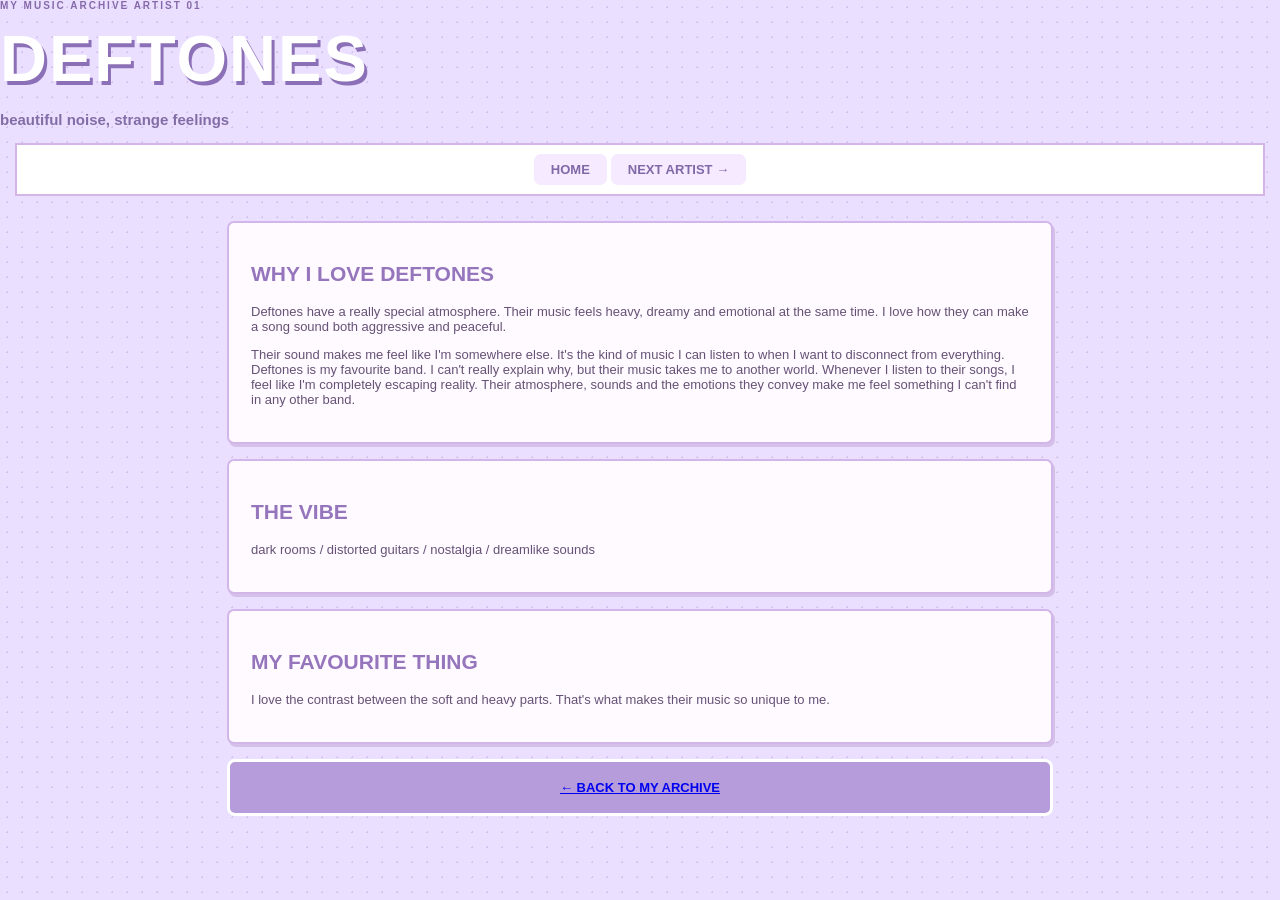
<file: deftones.html>
<html lang="fr">
<head>
    <meta charset="UTF-8">
    <title>Deftones - My Music Archive</title>
    <link rel="stylesheet" href="style.css">
</head>
<body>

<header>
    <p class="small-title">MY MUSIC ARCHIVE  ARTIST 01</p>
    <h1>DEFTONES</h1>
    <p class="subtitle">beautiful noise, strange feelings</p>
</header>

<nav>
    <a href="index.html">HOME</a>
    <a href="weezer.html">NEXT ARTIST →</a>
</nav>

<main>
    <section>
        <h2>WHY I LOVE DEFTONES</h2>
        <p>
            Deftones have a really special atmosphere. Their music feels
            heavy, dreamy and emotional at the same time. I love how they
            can make a song sound both aggressive and peaceful.
        </p>
        <p>
            Their sound makes me feel like I'm somewhere else.
            It's the kind of music I can listen to when I want to
            disconnect from everything. Deftones is my favourite band. 
            I can't really explain why, but their music takes me to another world. 
            Whenever I listen to their songs, I feel like I'm completely escaping reality. 
            Their atmosphere, sounds and the emotions they convey make me feel something I can't find in any other band.
        </p>
    </section>

    <section>
        <h2>THE VIBE</h2>
        <p>dark rooms / distorted guitars / nostalgia / dreamlike sounds</p>
    </section>

    <section>
        <h2>MY FAVOURITE THING</h2>
        <p>
            I love the contrast between the soft and heavy parts.
            That's what makes their music so unique to me.
        </p>
    </section>

    <footer><a href="index.html">← BACK TO MY ARCHIVE</a></footer>
</main>

</body>
</html>
</file>
<file: style.css>
:root {
    --purple: #a58bd1;
    --dark-purple: #7660a7;
    --pink: #f2a9d1;
    --light-pink: #fff0fa;
    --lavender: #eee5ff;
    --text: #655276;
    --border: #c6a9e4;
}

* {
    box-sizing: border-box;
}

body {
    margin: 0;
    background-color: #eadfff;
    background-image:
        radial-gradient(#d5c1f0 1px, transparent 1px);
    background-size: 15px 15px;
    color: var(--text);
    font-family: 'Nunito', sans-serif;
    font-size: 13px;
}

/* TOP BAR */

.topbar {
    background: #a58bd1;
    color: white;
    padding: 7px 4%;
    font-size: 11px;
    font-weight: bold;
    letter-spacing: 1px;
    display: flex;
    justify-content: space-between;
}

/* HEADER */

.site-header {
    margin: 15px auto 0;
    max-width: 1250px;
    min-height: 230px;
    padding: 35px 25px;
    background-image: url("images/banner.gif");
    background-size: cover;
    background-position: center;
    background-repeat: no-repeat;
    border: 3px solid white;
    border-radius: 12px 12px 0 0;
    display: flex;
    align-items: center;
    justify-content: space-around;
    text-align: center;
}

h1 {
    font-family: 'Fredoka', sans-serif;
    font-size: clamp(35px, 6vw, 65px);
    color: white;
    text-shadow: 3px 4px #8c70b7;
    margin: 8px 0;
    letter-spacing: 2px;
}

.small-title {
    font-size: 10px;
    letter-spacing: 2px;
    color: #866aa9;
    font-weight: bold;
}

.subtitle {
    font-size: 15px;
    color: #826da6;
    font-weight: bold;
}

.header-window {
    background: #fff6ff;
    border: 2px solid #aa8bcb;
    border-radius: 8px;
    padding: 10px 20px;
    width: 190px;
    box-shadow: 4px 4px #a58bd1;
}

.window-bar {
    background: #c7a9e7;
    color: white;
    padding: 5px;
    margin: -10px -20px 10px;
    border-radius: 5px 5px 0 0;
    font-weight: bold;
}

/* NAVIGATION */

nav {
    max-width: 1250px;
    margin: auto;
    display: flex;
    justify-content: center;
    flex-wrap: wrap;
    gap: 4px;
    background: white;
    border: 2px solid #d4b5e8;
    padding: 9px;
}

nav a {
    color: #8069a6;
    text-decoration: none;
    font-weight: bold;
    padding: 8px 17px;
    border-radius: 7px;
    background: #f5eaff;
    transition: 0.2s;
}

nav a:hover {
    background: #efc4e6;
    color: #754e9d;
}

/* MAIN LAYOUT */

.site-layout {
    max-width: 1250px;
    margin: 12px auto;
    display: grid;
    grid-template-columns: 210px minmax(0, 1fr) 235px;
    gap: 12px;
    padding: 0 5px;
    align-items: start;
}

.center-column,
.left-column,
.right-column {
    min-width: 0;
}

/* PANELS */

.panel {
    background: #fffaff;
    border: 2px solid #d3b6e9;
    border-radius: 7px;
    margin-bottom: 12px;
    padding: 12px;
    box-shadow: 2px 3px #d4c0e8;
    overflow-wrap: anywhere;
}

.panel-title {
    background: linear-gradient(90deg, #c2a6e5, #e6b9df);
    color: white;
    font-family: 'Fredoka', sans-serif;
    font-size: 14px;
    font-weight: 600;
    padding: 8px;
    margin: -12px -12px 12px;
    display: flex;
    justify-content: space-between;
    border-radius: 5px 5px 0 0;
}

.panel p {
    line-height: 1.7;
}

h2 {
    color: #9575bc;
    font-family: 'Fredoka', sans-serif;
    font-size: 21px;
}

/* LEFT COLUMN */

.welcome-decoration img {
    width: 100%;
    height: 150px;
    object-fit: cover;
    display: block;
    border-radius: 6px;
}

.side-link {
    display: block;
    color: #8069a6;
    text-decoration: none;
    padding: 8px;
    border-bottom: 1px dashed #e1c9ed;
}

.side-link:hover {
    background: #f7e7f6;
}

.sticker {
    text-align: center;
    background: #f5d0e9;
    color: #966da5;
    border: 2px dashed #c38fc3;
    padding: 8px;
    margin-top: 10px;
    font-weight: bold;
    transform: rotate(-1deg);
}

/* ARTIST GRID */

.section-description {
    color: #9b86b4;
    font-style: italic;
}

.artist-grid {
    display: grid;
    grid-template-columns: repeat(3, minmax(0, 1fr));
    gap: 12px;
}

.artist-card {
    background: #f6eaff;
    border: 2px solid #dfc5ed;
    border-radius: 7px;
    text-align: center;
    padding: 7px;
    text-decoration: none;
    color: #8069a6;
    font-family: 'Fredoka', sans-serif;
    font-weight: 600;
    transition: 0.2s;
    min-width: 0;
}

.artist-card:hover {
    background: #f4d9f0;
    transform: translateY(-3px);
    box-shadow: 2px 4px #cfb2e6;
}

.artist-card span {
    display: block;
    padding: 8px 2px 4px;
    overflow-wrap: anywhere;
}

.cover {
    height: 115px;
    background: linear-gradient(135deg, #d9c3f0, #f3c9e5);
    border: 2px solid white;
    border-radius: 5px;
    overflow: hidden;
    display: flex;
    justify-content: center;
    align-items: center;
}

.cover img {
    height: 100%;
    width: 100%;
    object-fit: cover;
}

.cover.no-image::after {
    content: "ADD IMAGE ♡";
    color: #8069a6;
    font-size: 12px;
    font-weight: bold;
}

/* MUSIC PLAYER */

.radio-decoration {
    background: linear-gradient(135deg, #d7c5f5, #f6d5eb);
    color: #9274ba;
    border: 2px solid white;
    border-radius: 7px;
    text-align: center;
    font-size: 35px;
    padding: 15px;
}

.now-playing {
    font-weight: bold;
    color: #926fb2;
    text-align: center;
}

audio {
    width: 100%;
    height: 38px;
    margin: 8px 0;
}

.track-list {
    display: flex;
    flex-direction: column;
    gap: 5px;
}

.track-button {
    cursor: pointer;
    background: #f4e9ff;
    border: 1px solid #d4b8ec;
    color: #8069a6;
    padding: 8px;
    text-align: left;
    font-family: 'Nunito', sans-serif;
    font-weight: bold;
    border-radius: 5px;
}

.track-button:hover {
    background: #edcee9;
}

.tiny-text {
    color: #a18ab5;
    font-size: 10px;
    text-align: center;
}

/* FOOTER */

footer {
    max-width: 1250px;
    margin: 15px auto;
    padding: 18px;
    background: #b69cdb;
    color: white;
    text-align: center;
    border: 3px solid white;
    border-radius: 8px;
    font-weight: bold;
}

/* ARTIST PAGES */

body > main:not(.site-layout) {
    max-width: 850px;
    margin: 25px auto;
    padding: 0 12px;
}

body > main:not(.site-layout) section {
    background: #fffaff;
    border: 2px solid #d3b6e9;
    border-radius: 7px;
    padding: 22px;
    margin-bottom: 15px;
    box-shadow: 2px 3px #d4c0e8;
}

/* MOBILE */

@media (max-width: 850px) {
    .site-layout {
        grid-template-columns: 1fr 1fr;
    }

    .center-column {
        grid-column: 1 / -1;
        grid-row: 1;
    }
}

@media (max-width: 550px) {
    .site-layout {
        display: flex;
        flex-direction: column;
    }

    .left-column,
    .center-column,
    .right-column {
        width: 100%;
    }

    .site-header {
        flex-direction: column;
        gap: 20px;
    }

    .artist-grid {
        grid-template-columns: repeat(2, minmax(0, 1fr));
    }

    nav a {
        padding: 7px 10px;
        font-size: 11px;
    }
}
</file>
